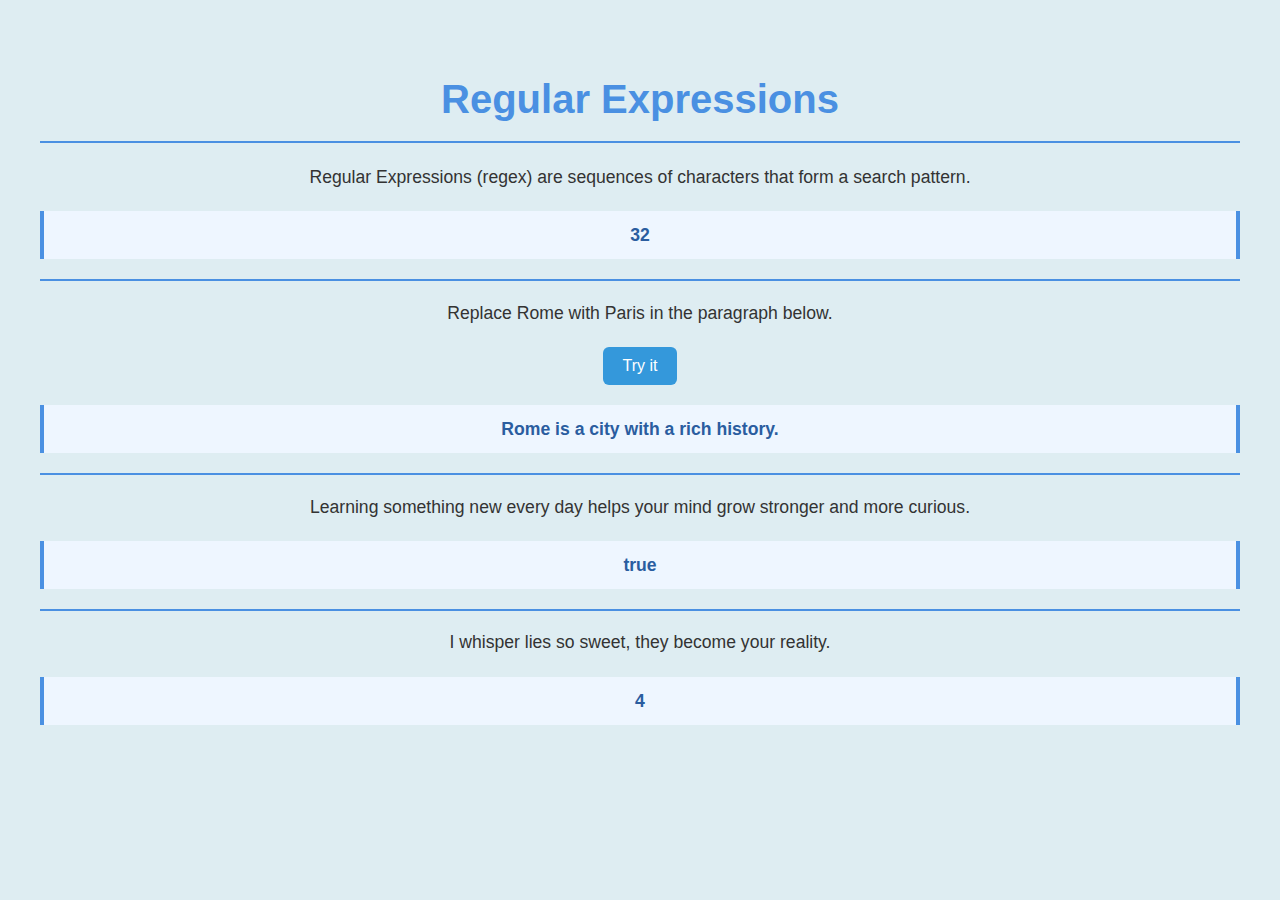
<file: d1/index.html>
<!DOCTYPE html>
<html lang="en">
<head>
    <meta charset="UTF-8">
    <meta name="viewport" content="width=device-width, initial-scale=1.0">
    <title>Regular Expressions</title>
    <link rel="stylesheet" href="style.css">
  
</head>
<body>
    <h1>Regular Expressions</h1>

    <p id="p1">Regular Expressions (regex) are sequences of characters that form a search pattern.</p>
    <p id="demo"></p>
    <hr>

    <p id="p2">Replace Rome with Paris in the paragraph below.</p>
    <button onclick="myFunction()">Try it</button>
    <p id="demo2">Rome is a city with a rich history.</p>
    <hr>

    <p id="p3">Learning something new every day helps your mind grow stronger and more curious.</p>
    <p id="demo3"></p>
    <hr>

    <p id="p4">I whisper lies so sweet, they become your reality.</p>
    <p id="demo4"></p>
    
    
    <script src="main.js"></script>
</body>
</html>
</file>
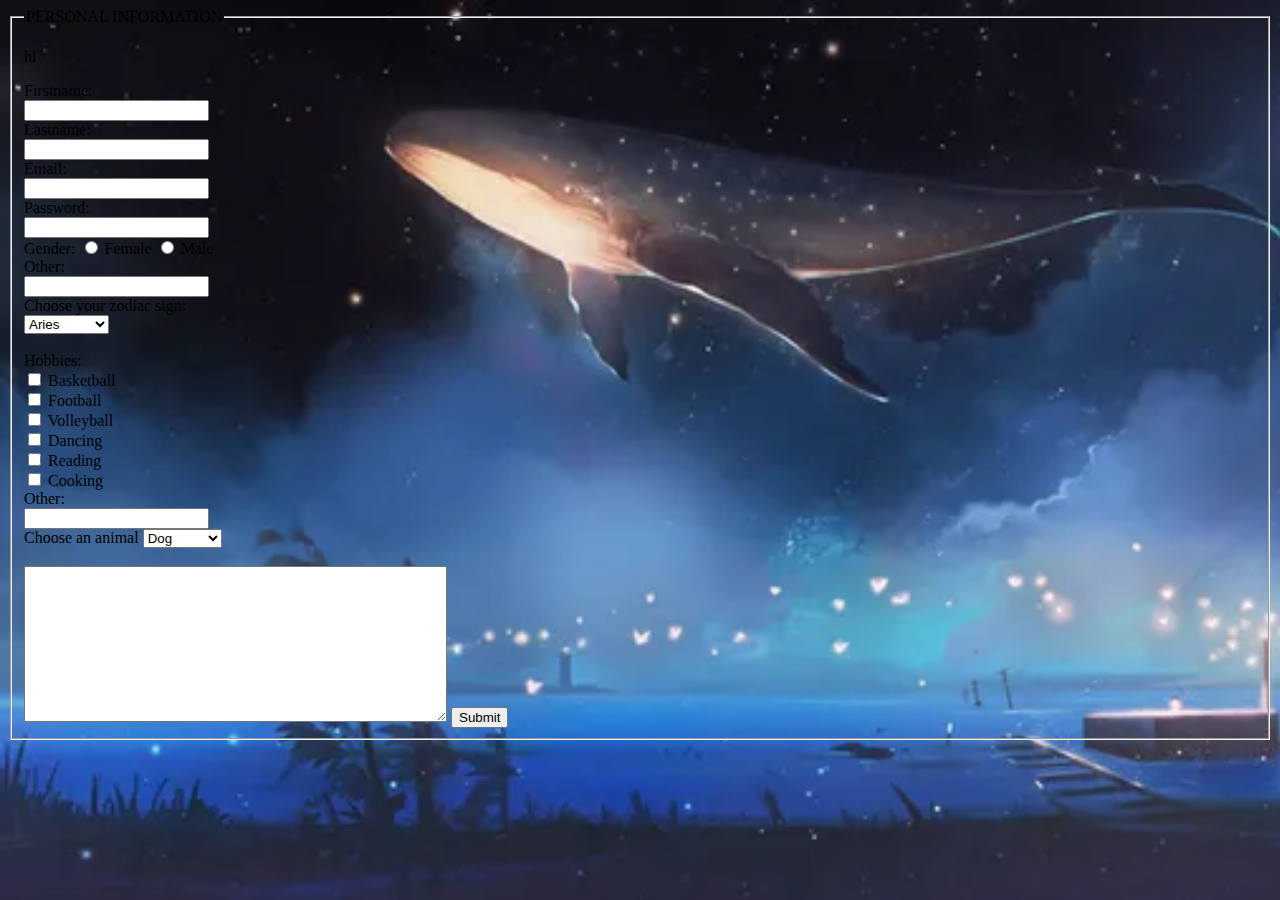
<file: day 1/index.html>
<!DOCTYPE html>
<html lang="en">
<head>
    <meta charset="UTF-8">
    <meta name="viewport" content="width=device-width, initial-scale=1.0">
    <title>Document</title>
    <link rel="stylesheet" href="style.css">

</head>
<body>
    <fieldset>
        <legend> PERSONAL INFORMATION</legend>
    <p>hi</p>
    <label for="firstname">Firstname:</label><br>
    <input type="text"><br>
    <label for="lastname">Lastname:</label><br>
    <input type="text"><br>
    <label for="email">Email:</label><br>
    <input type="text"><br>
    <label for="password">Password:</label><br>
    <input type="text"><br>
    <label for>Gender:</label>
    <input type="radio" name="gender" id="female" value="female">
    <label for="female">Female</label>
    <input type="radio" name="gender" id="male" value="male">
    <label for="male">Male</label><br>
    <label for="other">Other:</label><br>
    <input type="text"><br>
    <label for="zodiac">Choose your zodiac sign:</label><br>
    <select name="zodiac" id="zodiac">
        <option value="aries">Aries</option>
        <option value="taurus">Taurus</option>
        <option value="gemini">Gemini</option>
        <option value="cancer">Cancer</option>
        <option value="leo">Leo</option>
        <option value="virgo">Virgo</option>
        <option value="libra">Libra</option>
        <option value="scorpio">Scorpio</option>
        <option value="sagittarius">Sagittarius</option>
        <option value="capricorn">Capricorn</option>
        <option value="aquarius">Aquarius</option>
        <option value="pisces">Pisces</option>
       </select><br><br>

    <label for="hobbies">Hobbies:</label><br>
    <input type="checkbox">
    <label for="basketball">Basketball</label><br>
    <input type="checkbox">
    <label for="football">Football</label><br>
    <input type="checkbox">
    <label for="volleyball">Volleyball</label><br>
    <input type="checkbox">
    <label for="dancing">Dancing</label><br>
    <input type="checkbox">
    <label for="reading">Reading</label><br>
    <input type="checkbox">
    <label for="cooking">Cooking</label><br>
    <label for="other">Other:</label><br>
    <input type="text"><br>
    <label for="pet">Choose an animal</label>
    <select name="pet" id="pet">
          <option value="dog">Dog</option>
          <option value="cat">Cat</option>
          <option value="zebra">Zebra</option>
          <option value="giraffe">Giraffe</option>
          <option value="rabbit">Rabbit</option>
          <option value="turtle">Turtle</option>
          <option value="fish">Fish</option>
          <option value="pig">Pig</option>
          <option value="parrot">Parrot</option>
          <option value="snake">Snake</option>
          <option value="spider">Spider</option>
          <option value="dolphin">Dolphin</option>
          <option value="elephant">Elephant</option>
          <option value="lion">Lion</option>
          <option value="shark">Shark</option>
          <option value="octopus">Octopus</option>
          <option value="hipo">Hipo</option>
          <option value="cow">Cow</option>
          <option value="owl">Owl</option>
          <option value="eagle">Eagle</option>
          <option value="peacock">Peacock</option>
          <option value="tiger">Tiger</option>
          <option value="ostrich">Ostrich</option>
          <option value="labybug">Ladybug</option>
          <option value="frog">Frog</option>
          <option value="ant">Ant</option>
          <option value="crocodile">Crocodile</option>
          <option value="scorpion">Scorpion</option>
          <option value="deer">Deer</option>
          <option value="racoon">Racoon</option>
          </select><br><br>
          <textarea name="message" id="message" cols="50" rows="10"></textarea>
          <input type="submit">
        
        </fieldset>
    </body>
</html>
</file>
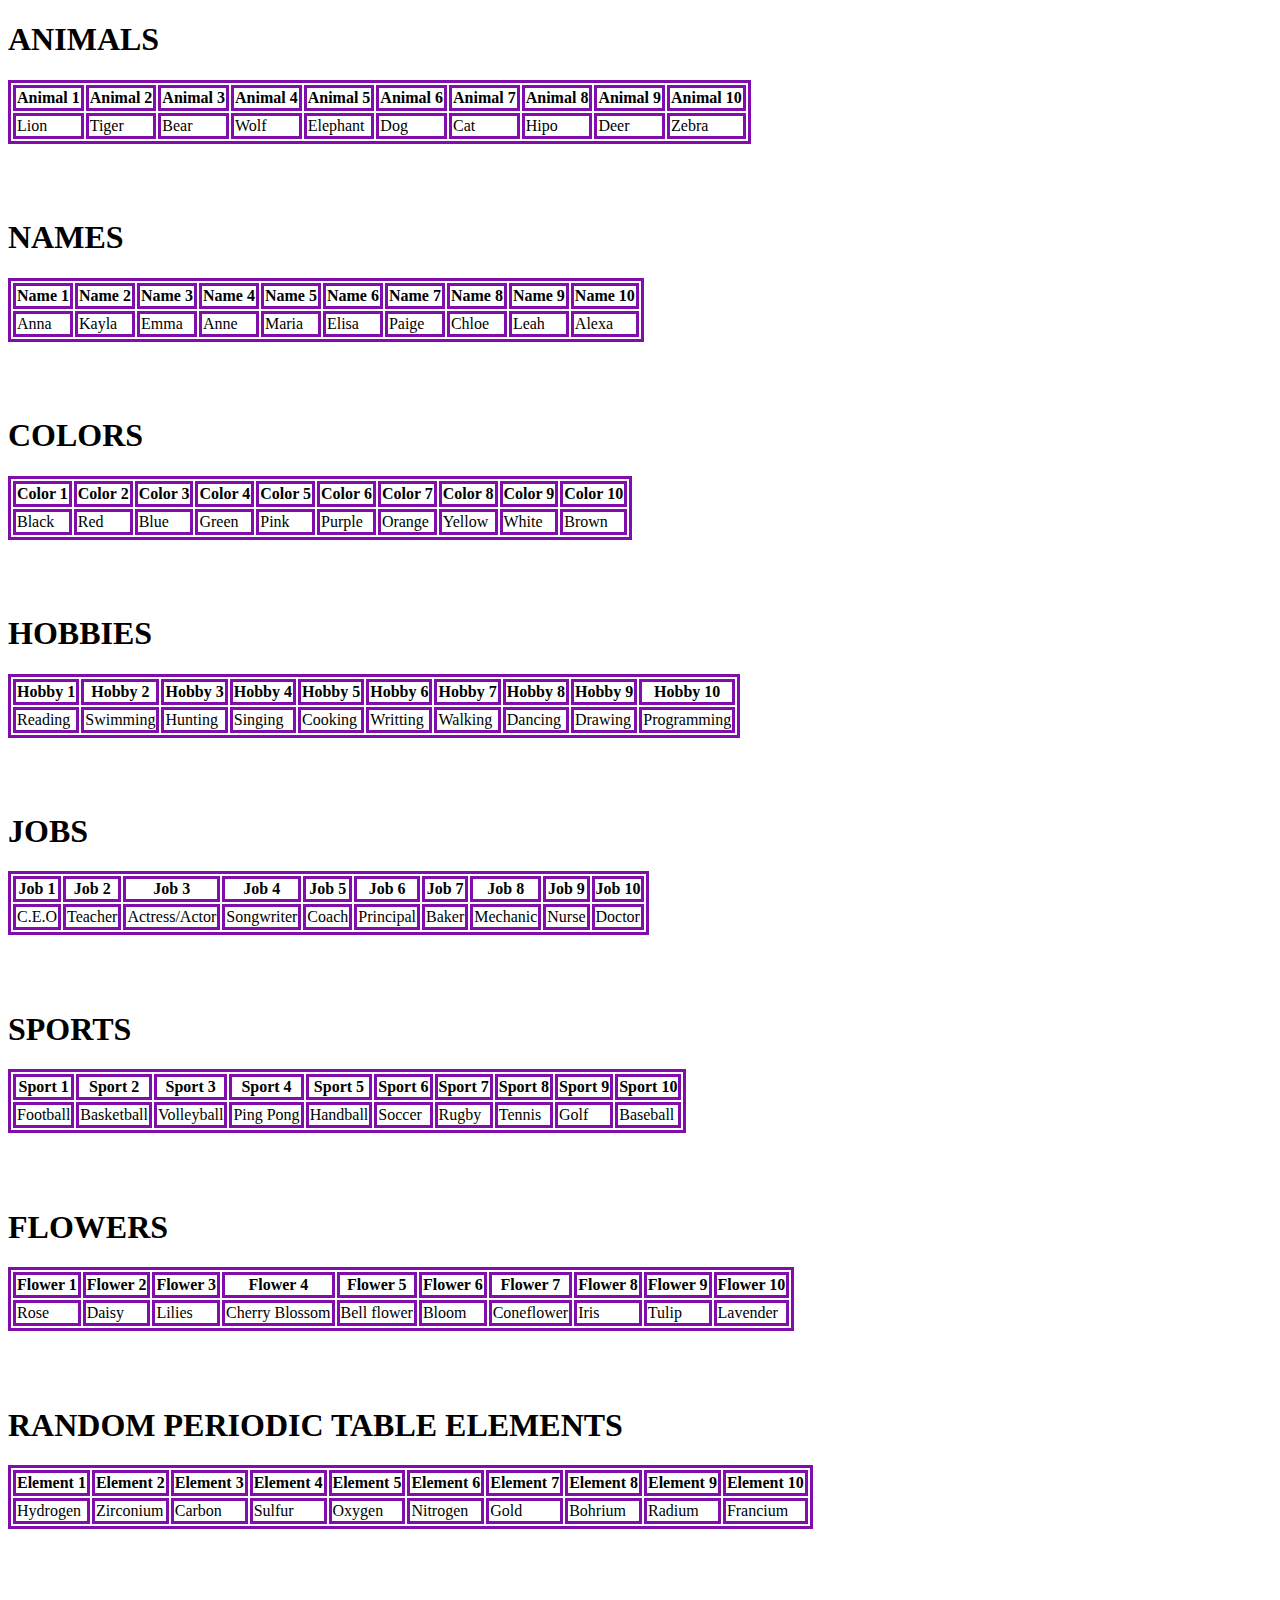
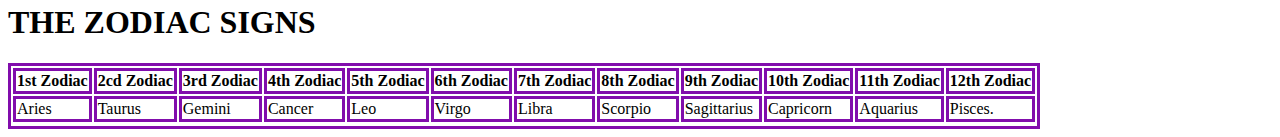
<file: day 2/index.html>
<!DOCTYPE html>
<html lang="en">
<head>
    <meta charset="UTF-8">
    <meta name="viewport" content="width=device-width, initial-scale=1.0">
    <title>TABLES</title>
    <style>
        table, th, td{
            border: 3px solid rgb(129, 13, 172);
            
        }
        
    </style>
</head>
<body>
    <h1> ANIMALS</h1>
    <table>
        <tr>
            <th>Animal 1</th>
            <th>Animal 2</th>
            <th>Animal 3</th>
            <th>Animal 4</th>
            <th>Animal 5</th>
            <th>Animal 6</th>
            <th>Animal 7</th>
            <th>Animal 8</th>
            <th>Animal 9</th>
            <th>Animal 10</th>
        </tr>

        <tr>
            <td>Lion</td>
            <td>Tiger</td>
            <td>Bear</td>
            <td>Wolf</td>
            <td>Elephant</td>
            <td>Dog</td>
            <td>Cat</td>
            <td>Hipo</td>
            <td>Deer</td>
            <td>Zebra</td>
            
        </tr>
    </table><br><br><br>
    <h1> NAMES</h1>
    <table>
        <tr>
            <th>Name 1</th>
            <th>Name 2</th>
            <th>Name 3</th>
            <th>Name 4</th>
            <th>Name 5</th>
            <th>Name 6</th>
            <th>Name 7</th>
            <th>Name 8</th>
            <th>Name 9</th>
            <th>Name 10</th>
           </tr>
           <tr>
            <td>Anna</td>
            <td>Kayla</td>
            <td>Emma</td>
            <td>Anne</td>
            <td>Maria</td>
            <td>Elisa</td>
            <td>Paige</td>
            <td>Chloe</td>
            <td>Leah</td>
            <td>Alexa</td>
           
           </tr>
        </table><br><br><br>
        

          <table>
           <h1> COLORS</h1>
           <tr>
            <th>Color 1</th>
            <th>Color 2</th>
            <th>Color 3</th>
            <th>Color 4</th>
            <th>Color 5</th>
            <th>Color 6</th>
            <th>Color 7</th>
            <th>Color 8</th>
            <th>Color 9</th>
            <th>Color 10</th>
           </tr>

           <tr>
            <td>Black</td>
            <td>Red</td>
            <td>Blue</td>
            <td>Green</td>
            <td>Pink</td>
            <td>Purple</td>
            <td>Orange</td>
            <td>Yellow</td>
            <td>White</td>
            <td>Brown</td>
           </tr>
        </table><br><br><br>

        <table>
            <h1> HOBBIES</h1>
            <tr>
                <th>Hobby 1</th>
                <th>Hobby 2</th>
                <th>Hobby 3</th>
                <th>Hobby 4</th>
                <th>Hobby 5</th>
                <th>Hobby 6</th>
                <th>Hobby 7</th>
                <th>Hobby 8</th>
                <th>Hobby 9</th>
                <th>Hobby 10</th>
               
            </tr>

            <tr>
                <td>Reading</td>
                <td>Swimming</td>
                <td>Hunting</td>
                <td>Singing</td>
                <td>Cooking</td>
                <td>Writting</td>
                <td>Walking</td>
                <td>Dancing</td>
                <td>Drawing</td>
                <td>Programming</td>
            </tr>
        </table><br><br><br>

        <table>
            <h1> JOBS</h1>
            <tr>
                <th>Job 1</th>
                <th>Job 2</th>
                <th>Job 3</th>
                <th>Job 4</th>
                <th>Job 5</th>
                <th>Job 6</th>
                <th>Job 7</th>
                <th>Job 8</th>
                <th>Job 9</th>
                <th>Job 10</th>
            </tr>

            <tr>
                <td>C.E.O</td>
                <td>Teacher</td>
                <td>Actress/Actor</td>
                <td>Songwriter</td>
                <td>Coach</td>
                <td>Principal</td>
                <td>Baker</td>
                <td>Mechanic</td>
                <td>Nurse</td>
                <td>Doctor</td>
            </tr>
        </table><br><br><br>

        <table>
            <h1> SPORTS</h1>
            <tr>
                <th>Sport 1</th>
                <th>Sport 2</th>
                <th>Sport 3</th>
                <th>Sport 4</th>
                <th>Sport 5</th>
                <th>Sport 6</th>
                <th>Sport 7</th>
                <th>Sport 8</th>
                <th>Sport 9</th>
                <th>Sport 10</th>
            </tr>

            <tr>
                <td>Football</td>
                <td>Basketball</td>
                <td>Volleyball</td>
                <td>Ping Pong</td>
                <td>Handball</td>
                <td>Soccer</td>
                <td>Rugby</td>
                <td>Tennis</td>
                <td>Golf</td>
                <td>Baseball</td>
            </tr>
        </table><br><br><br>

        <table>
            <h1>FLOWERS</h1>

            <tr>
                <th>Flower 1</th>
                <th>Flower 2</th>
                <th>Flower 3</th>
                <th>Flower 4</th>
                <th>Flower 5</th>
                <th>Flower 6</th>
                <th>Flower 7</th>
                <th>Flower 8</th>
                <th>Flower 9</th>
                <th>Flower 10</th>
            </tr>
             <tr>
                <td>Rose</td>
                <td>Daisy</td>
                <td>Lilies</td>
                <td>Cherry Blossom</td>
                <td>Bell flower</td>
                <td>Bloom</td>
                <td>Coneflower</td>
                <td>Iris</td>
                <td>Tulip</td>
                <td>Lavender</td>
             </tr>
        </table><br><br><br>

        <table>
            <h1>RANDOM PERIODIC TABLE ELEMENTS</h1>
            <tr>
                <th>Element 1</th>
                <th>Element 2</th>
                <th>Element 3</th>
                <th>Element 4</th>
                <th>Element 5</th>
                <th>Element 6</th>
                <th>Element 7</th>
                <th>Element 8</th>
                <th>Element 9</th>
                <th>Element 10</th>
            </tr>
             <tr>
                <td>Hydrogen</td>
                <td>Zirconium</td>
                <td>Carbon</td>
                <td>Sulfur</td>
                <td>Oxygen</td>
                <td>Nitrogen</td>
                <td>Gold</td>
                <td>Bohrium</td>
                <td>Radium</td>
                <td>Francium</td>
             </tr>

        </table><br><br><br>

 <table>
    <h1>THE ZODIAC SIGNS</h1>
   <tr> 
    <th>1st Zodiac</th>
    <th>2cd Zodiac</th>
    <th>3rd Zodiac</th>
    <th>4th Zodiac</th>
    <th>5th Zodiac</th>
    <th>6th Zodiac</th>
    <th>7th Zodiac</th>
    <th>8th Zodiac</th>
    <th>9th Zodiac</th>
    <th>10th Zodiac</th>
    <th>11th Zodiac</th>
    <th>12th Zodiac</th>

   </tr>

   <tr>
    <td>Aries</td>
    <td>Taurus</td>
    <td>Gemini</td>
    <td>Cancer</td>
    <td>Leo</td>
    <td>Virgo</td>
    <td>Libra</td>
    <td>Scorpio</td>
    <td>Sagittarius</td>
    <td>Capricorn</td>
    <td>Aquarius</td>
    <td>Pisces.</td>
   </tr>
   <tr>
 </table>
</body>
</html>
</file>
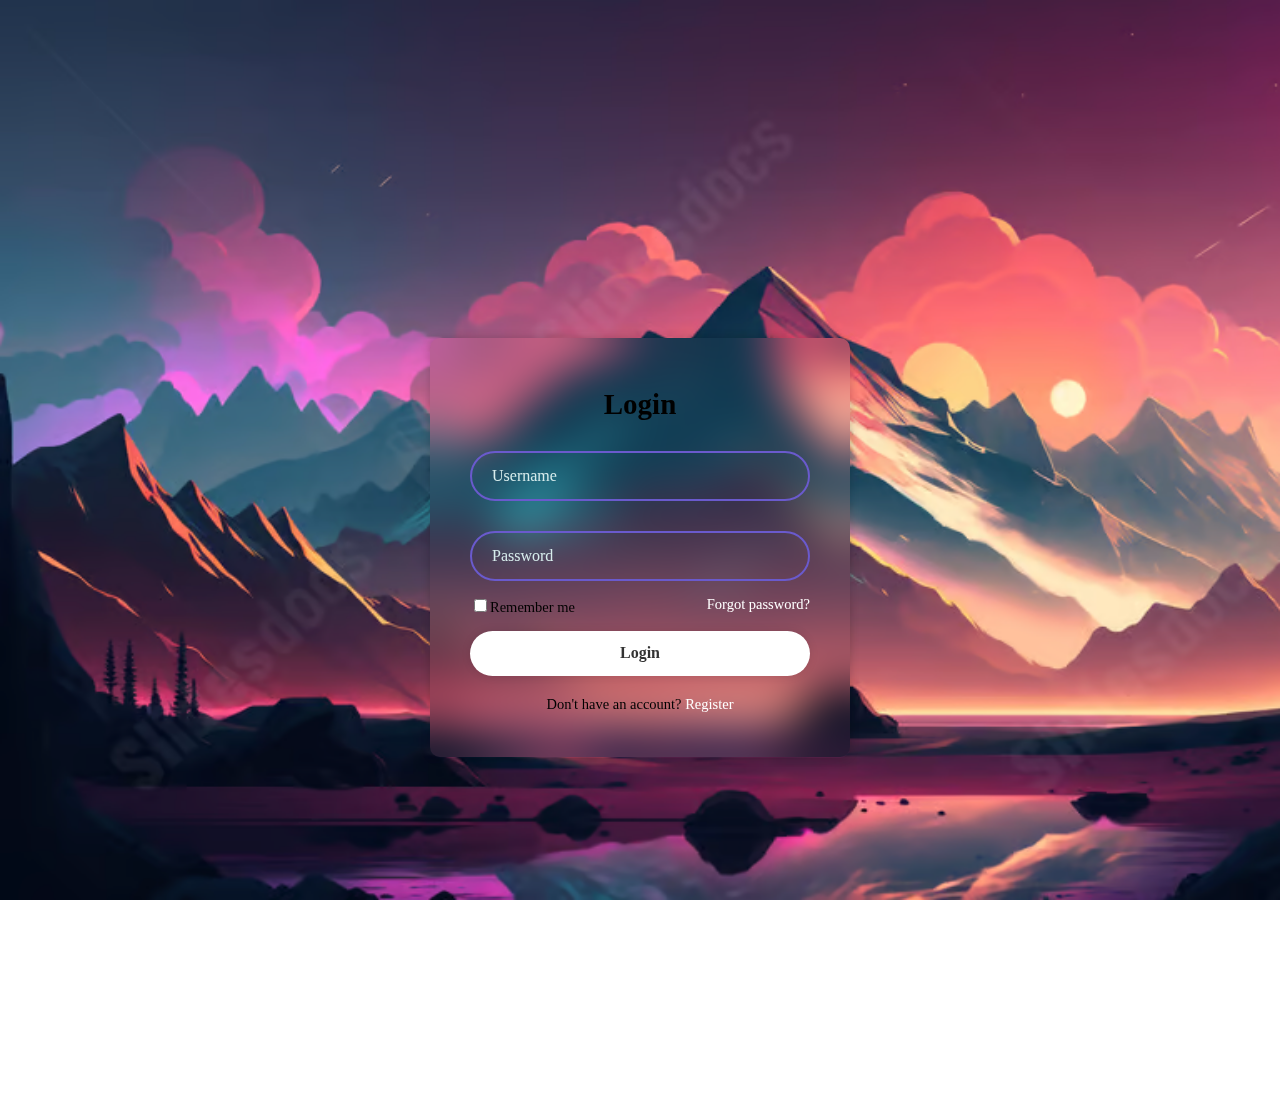
<file: day 6/index.html>
<!DOCTYPE html>
<html lang="en">
<head>
    <meta charset="UTF-8">
    <meta name="viewport" content="width=device-width, initial-scale=1.0">
    <title>Document</title>
    <link rel="stylesheet" href="style.css">
    <i class='bx bxs-user'></i>
</head>
<body>
   <div class="wrapper">
    <form action="">
        <h1>Login</h1>
        <div class="input-box">
            <input type="text" placeholder="Username"
            required>
          
        </div> 
        <div class="input-box">
            <input type="password" placeholder="Password"
            required>
            


            
        </div>

        <div class="remember-forgot">
          <label><input type="checkbox">Remember me</label>
          <a href="#">Forgot password?</a> 
          </div>

          <button type="submit" class="btn">Login</button>
          <div class="register-link">
            <p>Don't have an account? <a 
                href="#">Register</a></p>
          </div>
       

    </form>
   </div>
</body>
</file>
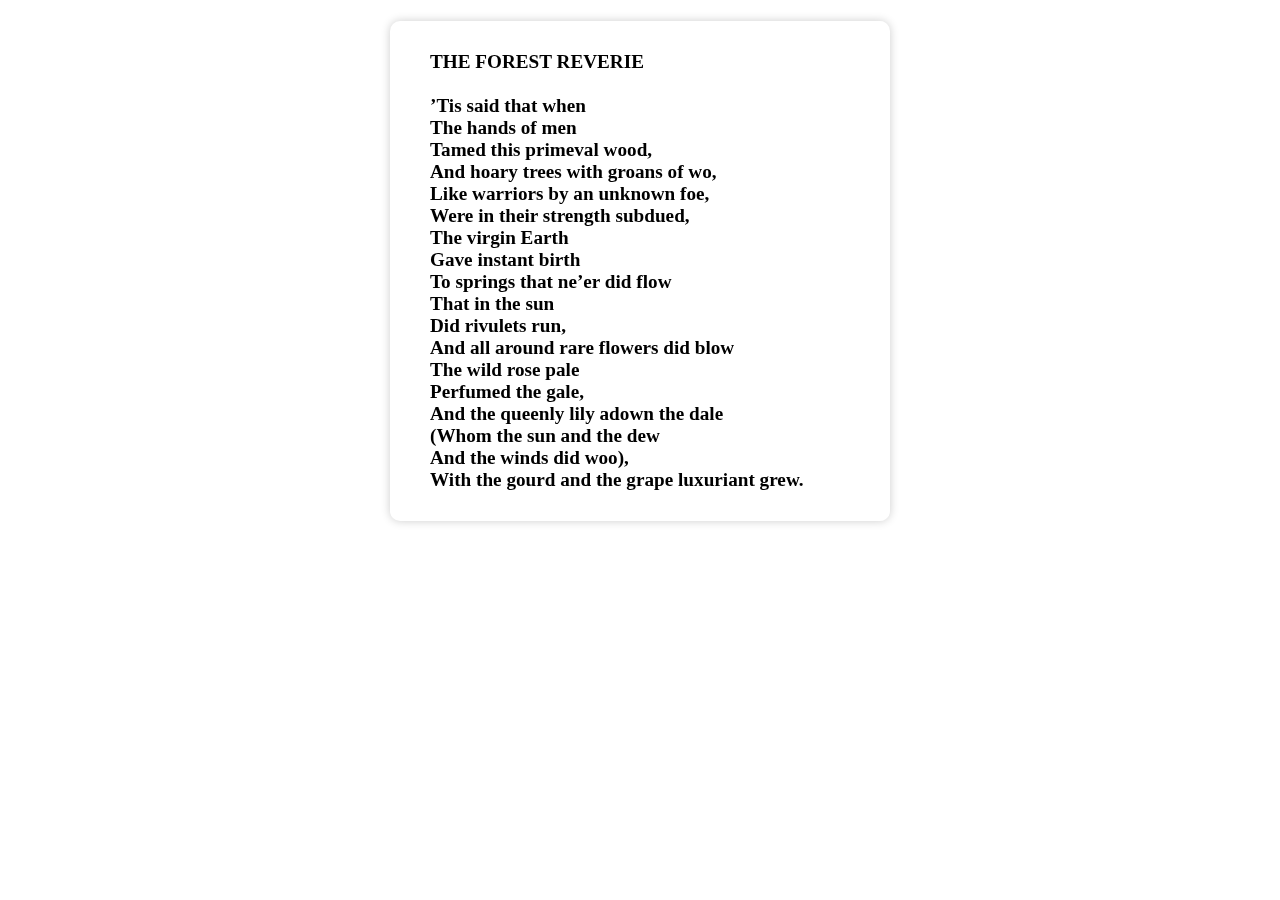
<file: day 7/index.html>
<!DOCTYPE html>
<html lang="en">
<head>
    <meta charset="UTF-8">
    <meta name="viewport" content="width=device-width, initial-scale=1.0">
    <title>Document</title>
    <link rel="stylesheet" href="style.css">
    <style>
        body{
            border: 3px black;
        }
    </style>
</head>
<body>
  <div class="myDiv">
    <h1 id="forest">
        THE FOREST REVERIE <br><br>

’Tis said that when <br>
The hands of men <br>
Tamed this primeval wood, <br>
And hoary trees with groans of wo, <br>
Like warriors by an unknown foe,<br>
Were in their strength subdued,<br>
The virgin Earth <br>
Gave instant birth <br>
To springs that ne’er did flow <br>
That in the sun <br>
Did rivulets run, <br>
And all around rare flowers did blow <br>
The wild rose pale <br>
Perfumed the gale, <br>
And the queenly lily adown the dale <br>
(Whom the sun and the dew <br>
And the winds did woo), <br>
With the gourd and the grape luxuriant grew. <br>
    </h1>
  </div>
</body>
</html>
</file>
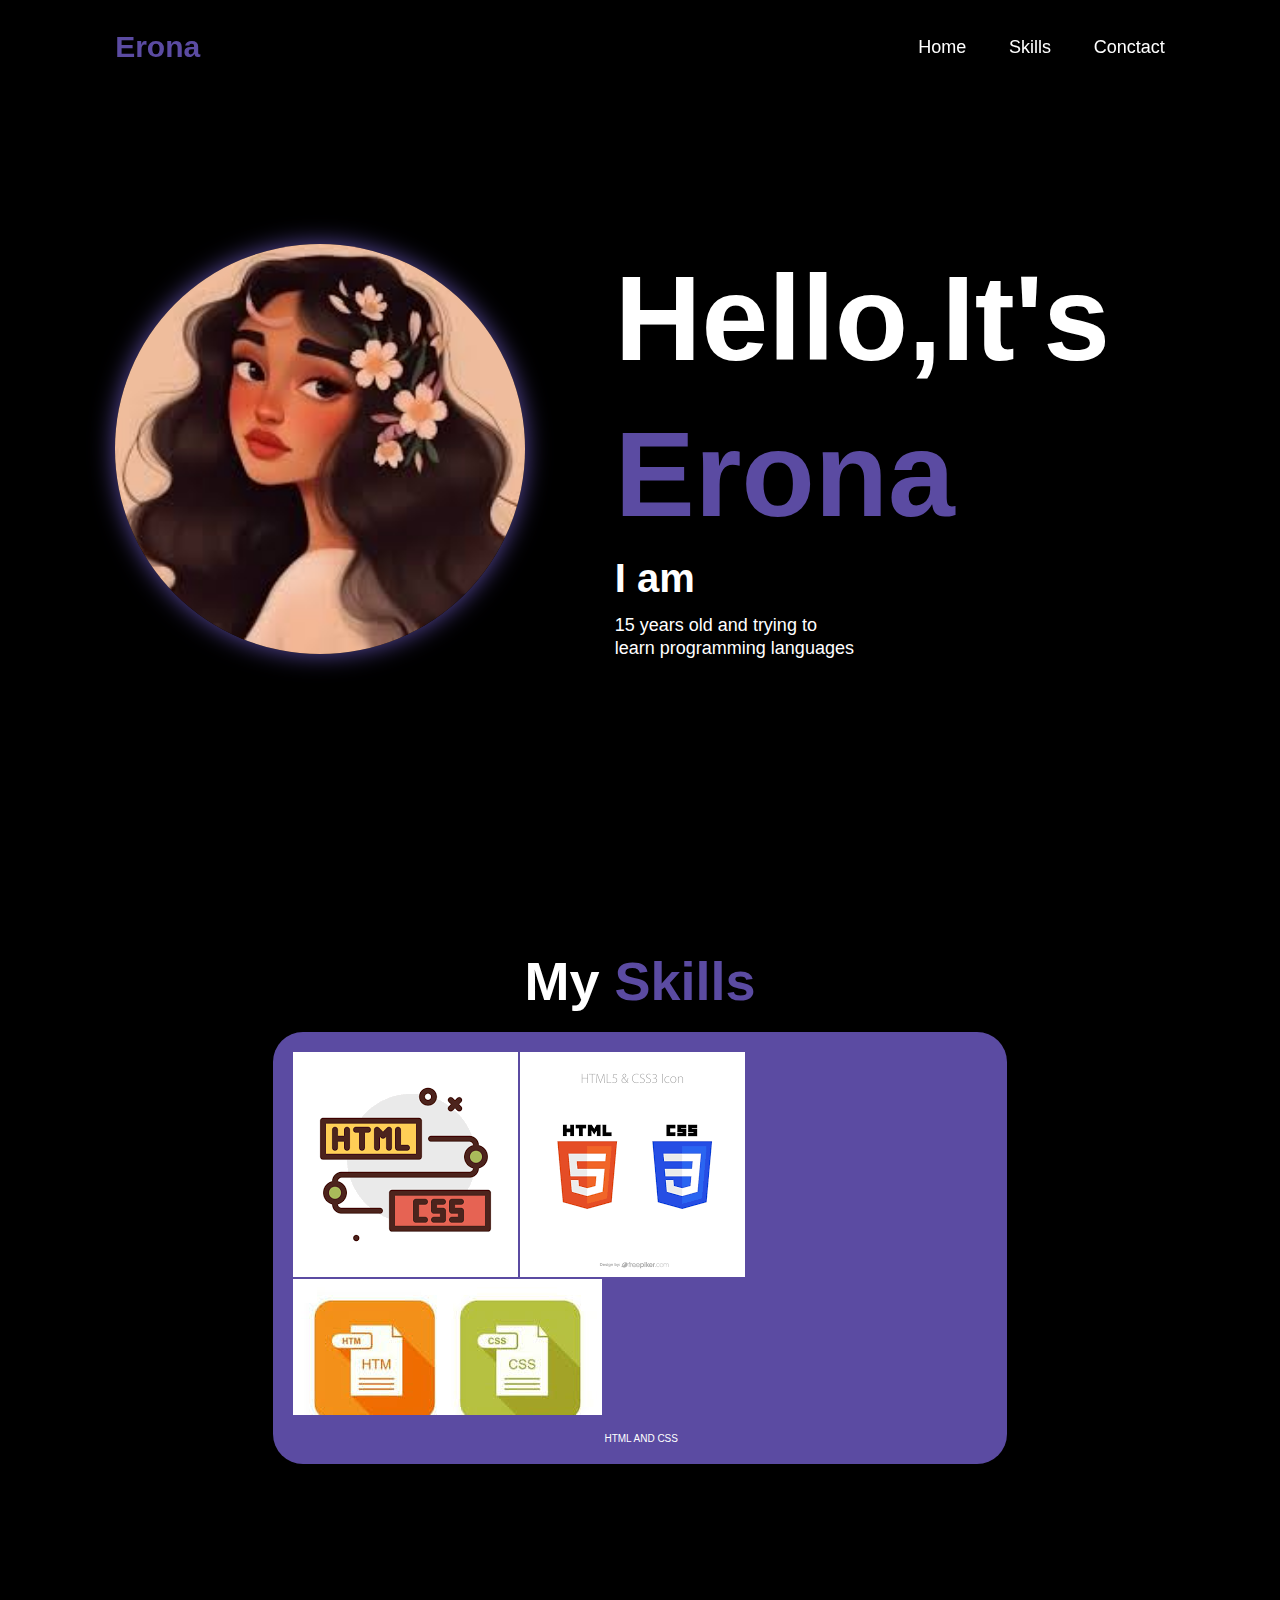
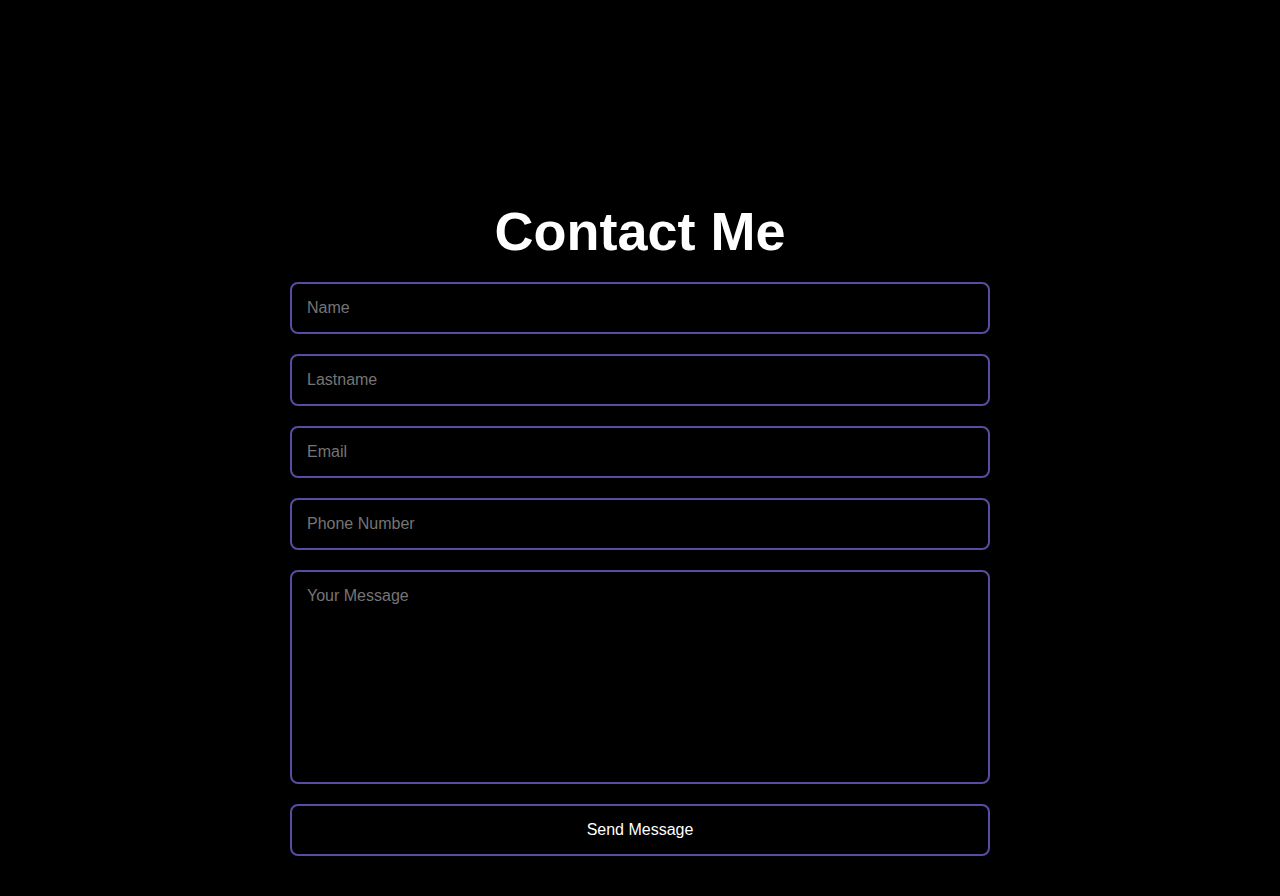
<file: My Portfolio/index.html>
<!DOCTYPE html>
<html lang="en">
<head>
  <meta charset="UTF-8">
  <meta name="viewport" content="width=device-width, initial-scale=1.0">
  <title>Portofolio</title>
 <link rel="stylesheet" href="https://cdnjs.cloudflare.com/ajax/libs/font-awesome/6.5.1/css/all.min.css" integrity="sha512-DTOQO9RWCH3ppGqcWaEA1BIZOC6xxalwEsw9c2QQeAIftl+Vegovlnee1c9QX4TctnWMn13TZye+giMm8e2LwA==" crossorigin="anonymous" referrerpolicy="no-referrer" />
   <link rel="stylesheet" href="style.css">
</head>
<body>
 <header class="header">
  <a href="#" class="logo">Erona</a>

  <nav class="navbar">
    <a href="#home" class="active">Home</a>
    <a href="#skills">Skills</a>
    <a href="#contact">Conctact</a>
  </nav>
 </header>
    <section class="home" id="home">
      <div class="home-img">
        <img src="images.jpg" alt="">
      </div>
      <div class="home-content">
        <h1>Hello,It's <span>Erona</span></h1>
        <h2 class="typing-text">I am </h2>
        <p>15 years old and trying to  <br>
          learn programming languages</p>
      </div>
  </section>
  <section class="skills" id="skills">
    <h2 class="heading"> My <span>Skills</span></h2>
    <div class="container">
      <div class="row" id="skillsContainer">
        <div class="bar">
          <div class="img">
            <img src="[data-uri]" alt="">
            <img src="[data-uri]" alt="">
            <img src="[data-uri]">
            <span>HTML AND CSS</span>
          </div>
        </div>
      </div>
    </div>
  </section>
 <selection class="contact" id="contact">
  <h2 class="heading">Contact <span>Me</span></h2>
  <form action="">
   <div class="input-box">
    <input type="text" name="name" placeholder="Name" required>
    <input type="text" name="lastname" placeholder="Lastname">
    <input type="email" placeholder="Email" required>
    <input type="text" placeholder="Phone Number">
    <textarea name="" id="" cols="20" rows="10" placeholder="Your Message"></textarea>
    <input type="submit"  value="Send Message" class="btn">
  </div>
  </form>
 </selection>
</body>
</html>
</file>
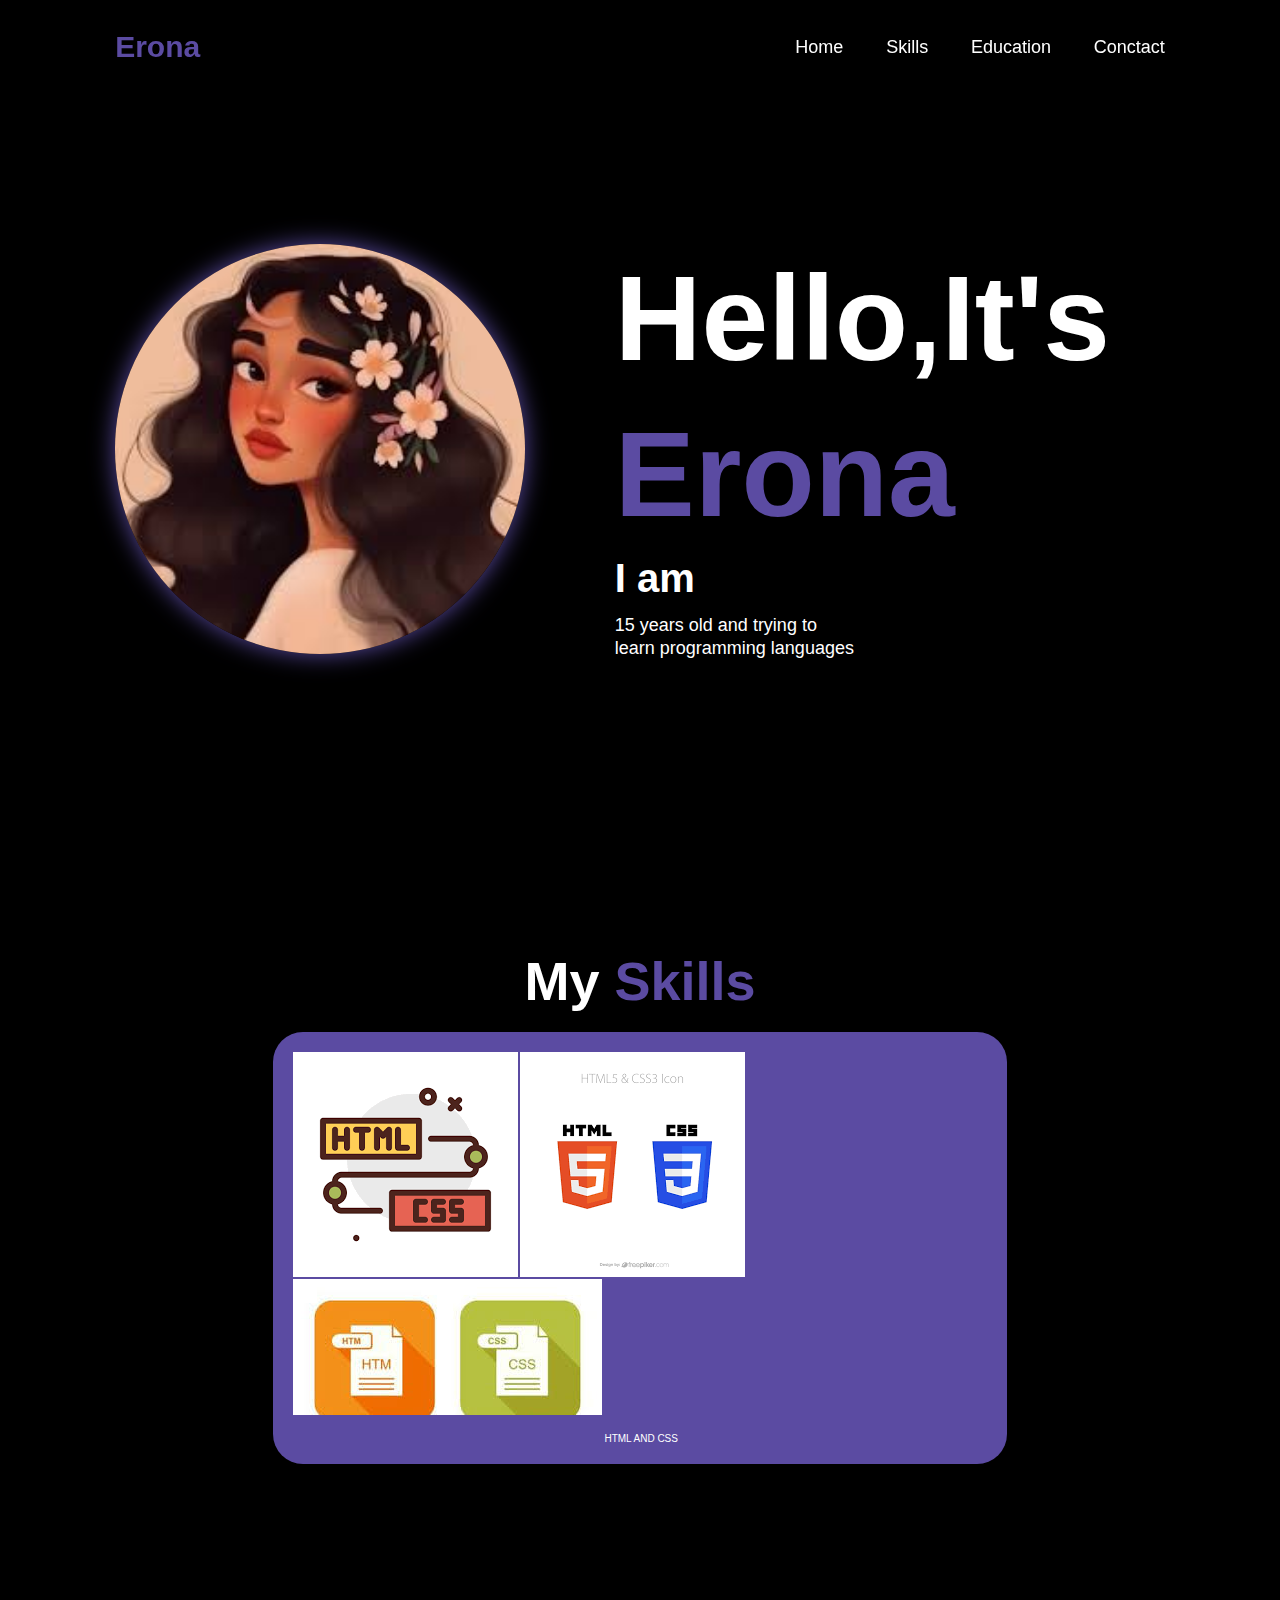
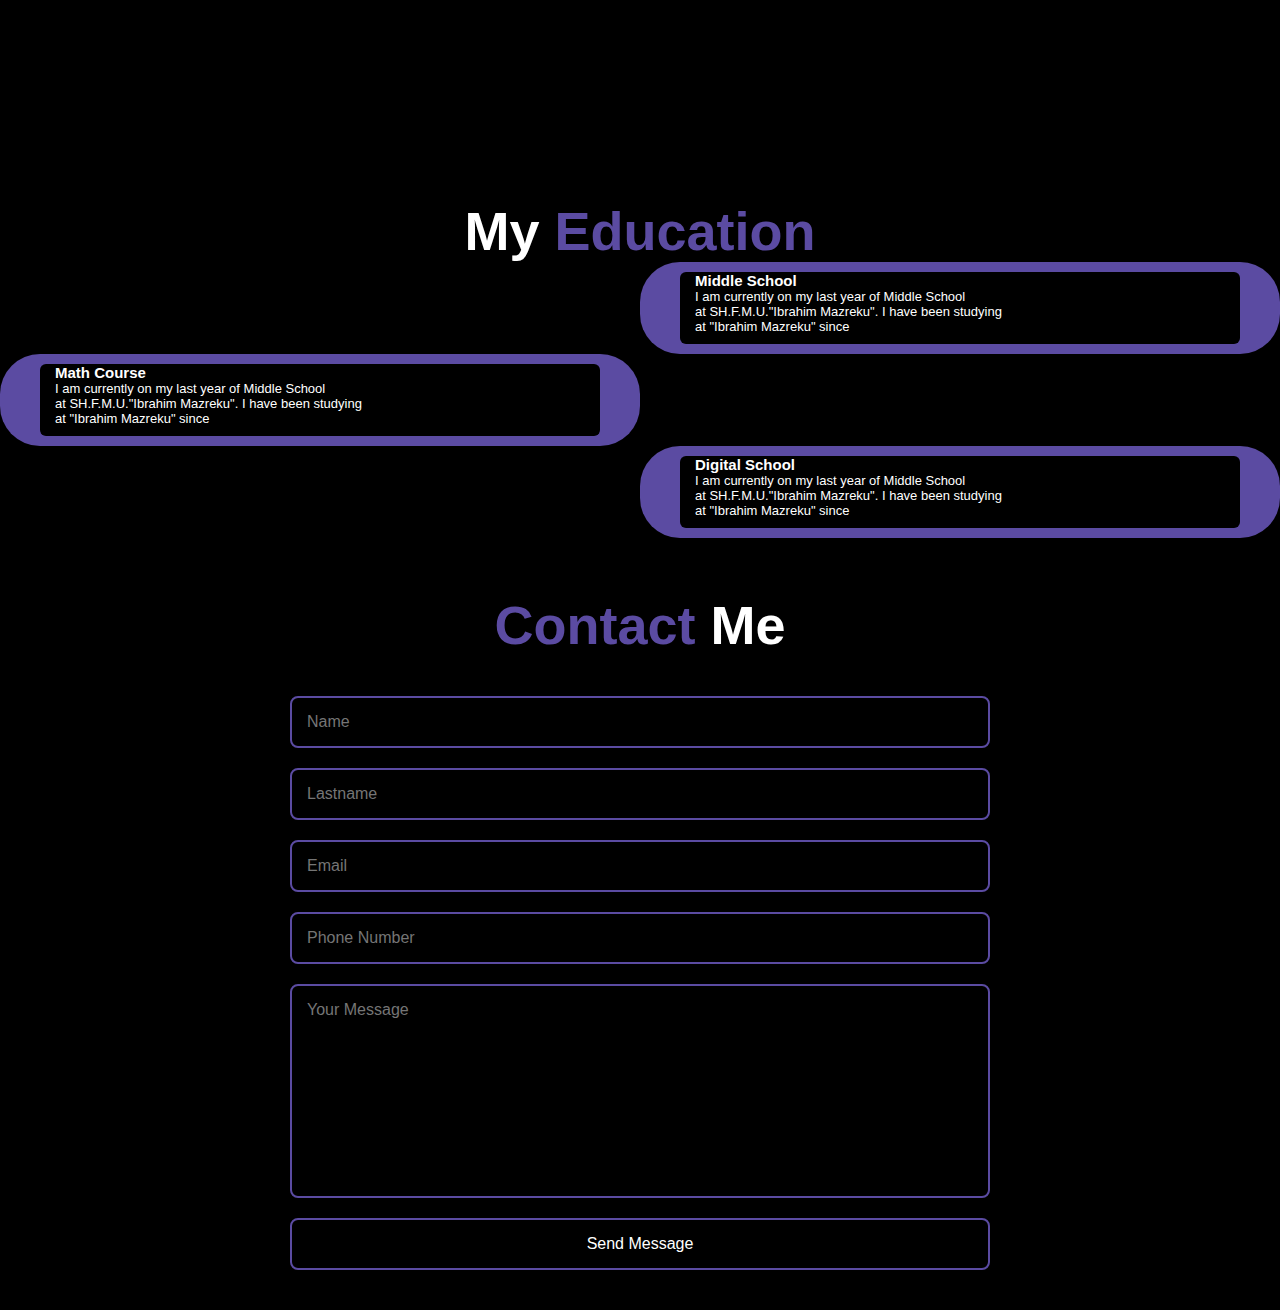
<file: My Portofolio/index.html>
<!DOCTYPE html>
<html lang="en">
<head>
  <meta charset="UTF-8">
  <meta name="viewport" content="width=device-width, initial-scale=1.0">
  <title>Portofolio</title>
 <link rel="stylesheet" href="https://cdnjs.cloudflare.com/ajax/libs/font-awesome/6.5.1/css/all.min.css" integrity="sha512-DTOQO9RWCH3ppGqcWaEA1BIZOC6xxalwEsw9c2QQeAIftl+Vegovlnee1c9QX4TctnWMn13TZye+giMm8e2LwA==" crossorigin="anonymous" referrerpolicy="no-referrer" />
   <link rel="stylesheet" href="style.css">
</head>
<body>
 <header class="header">
  <a href="#" class="logo">Erona</a>

  <nav class="navbar">
    <a href="#home" class="active">Home</a>
    <a href="#skills">Skills</a>
    <a href="#education">Education</a>
    <a href="#contact">Conctact</a>
  </nav>
 </header>
    <section class="home" id="home">
      <div class="home-img">
        <img src="images.jpg" alt="">
      </div>
      <div class="home-content">
        <h1>Hello,It's <span>Erona</span></h1>
        <h2 class="typing-text">I am </h2>
        <p>15 years old and trying to  <br>
          learn programming languages</p>
      </div>
  </section>
  <section class="skills" id="skills">
    <h2 class="heading"> My <span>Skills</span></h2>
    <div class="container">
      <div class="row" id="skillsContainer">
        <div class="bar">
          <div class="img">
            <img src="[data-uri]" alt="">
            <img src="[data-uri]" alt="">
            <img src="[data-uri]">
            <span>HTML AND CSS</span>
          </div>
        </div>
      </div>
    </div>
  </section>
  <selection class="education" id="education">
   <h2 class="heading">My <span>Education</span></h2>
   <div class="container right">
    <div class="content">
      <div class="tag">
        <h2>Middle School</h2>
      </div>
      <div class="desc">
        <p>
          I am currently on my last year of Middle School <br>
          at SH.F.M.U."Ibrahim Mazreku". I have been studying <br>
          at "Ibrahim Mazreku" since 
      </div>
    </div>
   </div>
   <div class="container left">
    <div class="content">
      <div class="tag">
        <h2>Math Course</h2>
      </div>
      <div class="desc">
        <p>
          I am currently on my last year of Middle School <br>
          at SH.F.M.U."Ibrahim Mazreku". I have been studying <br>
          at "Ibrahim Mazreku" since 
        </p>
      </div>                                                                                                                                                                                                                                                                                                                                                                                                                                                                                                                                                                                                                                                                                                                                                                                                                                                                                                                                                                                                                                                                                                                                                                                                                                                                                                                                                                                                                                             
    </div>
   </div>
   <div class="container right">
    <div class="content">
      <div class="tag">
        <h2>Digital School</h2>
      </div>
      <div class="desc">
       <p>
        I am currently on my last year of Middle School <br>
        at SH.F.M.U."Ibrahim Mazreku". I have been studying <br>
        at "Ibrahim Mazreku" since 
       </p>
      </div>                                                                                                                                                                                                                                                                                                                                                                                                                                                                                                                                                                                                                                                                                                                                                                                                                                                                                                                                                                                                                                                                                                                                                                                                                                                                                                                                                                                                                                             
    </div>
   </div>
  </selection>
 <selection class="contact" id="contact">
  <h2 class="heading">Contact <span>Me</span></h2>
  <form action="">
   <div class="input-box">
    <input type="text" name="name" placeholder="Name" required>
    <input type="text" name="lastname" placeholder="Lastname">
    <input type="email" placeholder="Email" required>
    <input type="text" placeholder="Phone Number">
    <textarea name="" id="" cols="20" rows="10" placeholder="Your Message"></textarea>
    <input type="submit"  value="Send Message" class="btn">
  </div>
  </form>
 </selection>
</body>
</html>
</file>
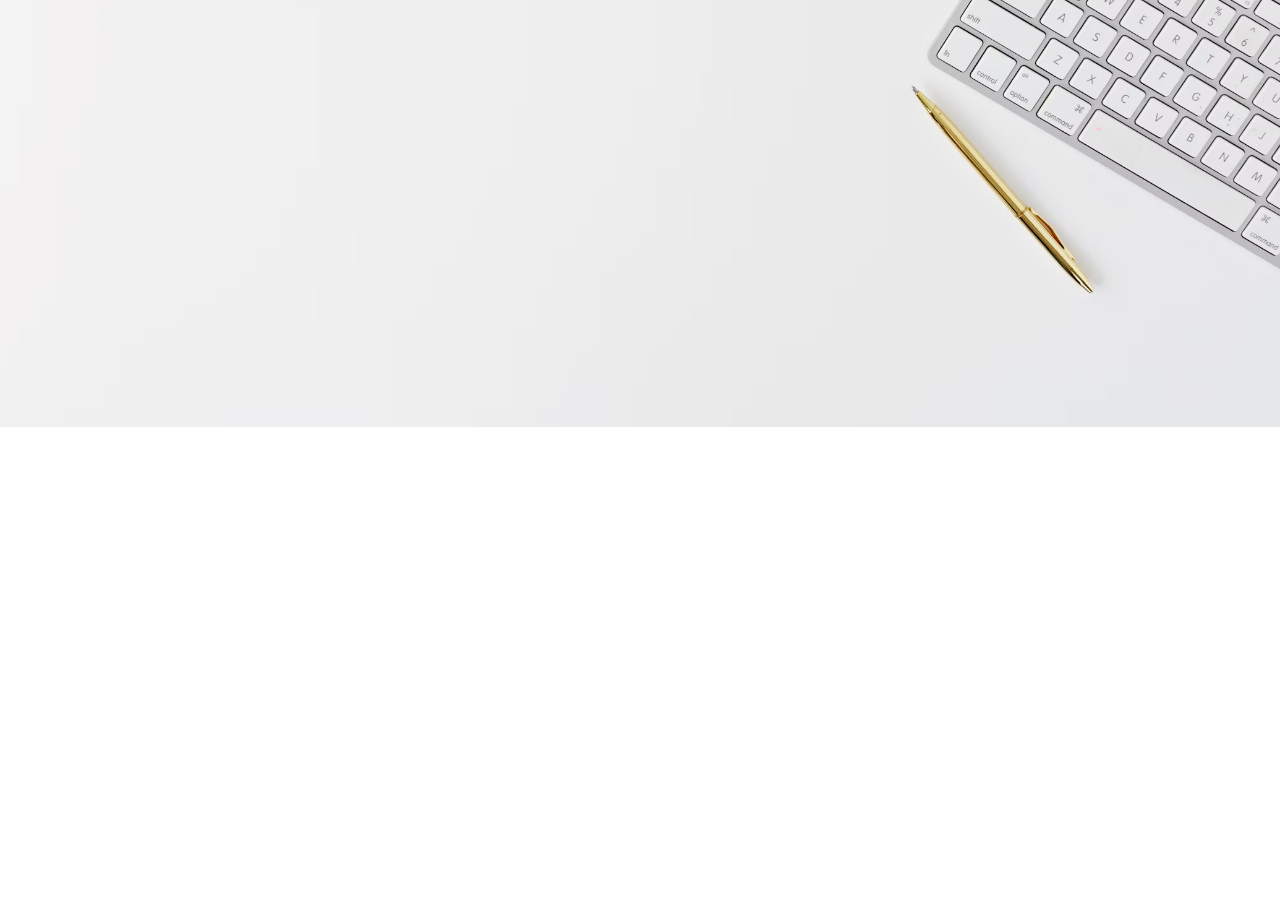
<file: new portfolio/index.html>
<!DOCTYPE html>
<html lang="en">
<head>
    <meta charset="UTF-8">
    <meta name="viewport" content="width=device-width, initial-scale=1.0">
    <title>Document</title>
    <link rel="stylesheet" href="style.css">
</head>
<body>
 <header>
   <section class="section1">
</body>
</html>
</file>
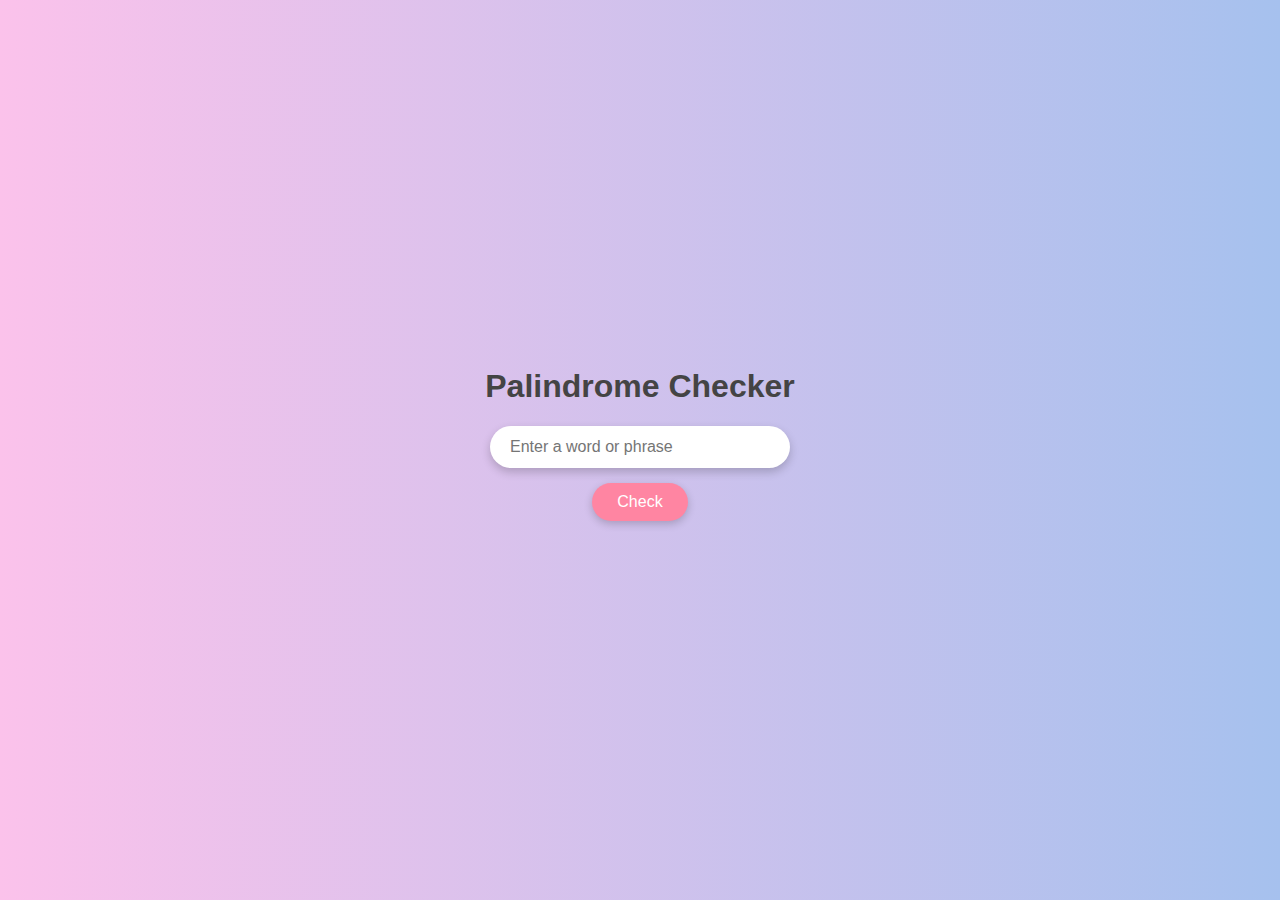
<file: palin-check/index.html>
<!DOCTYPE html>
<html lang="en">
<head>
    <meta charset="UTF-8">
    <meta name="viewport" content="width=device-width, initial-scale=1.0">
    <title>Document</title>
    <link rel="stylesheet" href="style.css">
</head>
<body>
    <h1>Palindrome Checker</h1>
    <input type="text" id="inputText" placeholder="Enter a word or phrase">
    <button onclick="checkPalindrome()">Check</button>
    <p id="results"></p>






    <script src="main.js"></script>
</body>
</html>
</file>
<file: d1/style.css>
body {
    font-family: 'Segoe UI', Tahoma, Geneva, Verdana, sans-serif;
    background-color:rgb(222, 237, 242);
    margin: 0;
    padding: 40px;
    color: #333;
    line-height: 1.6;
}

hr{
    border: 1px solid #4a90e2;
    
}
h1 {
    text-align: center;
    color: #4a90e2;
    font-size: 2.5rem;
    border-bottom: 2px solid #4a90e2;
    padding-bottom: 10px;
    margin-bottom: 20px;
}

p {
    text-align: center;  
    font-size: 1.1rem;
    margin-bottom: 20px;
}

#demo {
    background-color: #eef6ff;
    border-left: 4px solid #4a90e2;
    border-right: 4px solid #4a90e2;
    padding: 10px 15px;
    font-weight: bold;
    color: #2a5d9f;
}
#demo2 {
    background-color: #eef6ff;
    border-left: 4px solid #4a90e2;
    border-right: 4px solid #4a90e2;
    padding: 10px 15px;
    font-weight: bold;
    color: #2a5d9f;
  }
  
  button {
    margin: 0 auto 20px auto;
    display: block;
    padding: 10px 20px;
    font-size: 1rem;
    background-color: #3498db;
    color: white;
    border: none;
    border-radius: 6px;
    cursor: pointer;
    transition: background-color 0.3s ease;
    margin-bottom: 20px;
  }

  button:hover {
    background-color: #2980b9;
  }

  #demo3 {
    background-color: #eef6ff;
    border-left: 4px solid #4a90e2;
    border-right: 4px solid #4a90e2;
    padding: 10px 15px;
    font-weight: bold;
    color: #2a5d9f;
}

#demo4 {
    background-color: #eef6ff;
    border-left: 4px solid #4a90e2;
    border-right: 4px solid #4a90e2;
    padding: 10px 15px;
    font-weight: bold;
    color: #2a5d9f;
}
</file>
<file: day 1/style.css>
body{
    /* background-color: pink; */
    background-image: url('./whale_pic.png');
    background-repeat: no-repeat;
    background-attachment: fixed;
    background-size: cover;
}
</file>
<file: day 6/style.css>
*{
    margin: 70;
    padding: 0;
    box-sizing: border-box;
    font-family: cursive;
}

body{
    display: flex;
    justify-content: center;
    align-items: center;
    min-height: 120vh;
    background-image: url(mountains-forest-landscape-nature-landscape-cartoon-decoration-illustration-powerpoint-background_679859b498__960_540.avif);
    background-repeat: no-repeat;
    background-attachment: fixed;
    background-size: cover;

}

.wrapper{
    width: 420px;
    background-color: transparent;
    border:3px rgb(255, 255, 255, .2);
    backdrop-filter: blur(23px);
    box-shadow: 0 0 10px rgba(0, 0, 0, .2);
    color: black;
    border-radius: 10px;
    padding: 30px 40px;
}

.wrapper h1{
    font-size:29px ;
    text-align: center;
}

.wrapper .input-box {
    position: relative;
    width: 100%;
    height: 50px;
    margin: 30px 0;
}

.input-box input  {
    width: 100%;
    height: 100%;
    background-color: transparent;
    border: none;
    outline: none;
    border: 2px solid slateblue;
    border-radius: 40px;
    font-size: 16px;
    color: #fff;
    padding: 20px 45px 20px 20px;
}
.input-box input::placeholder {
    color: rgb(215, 236, 236);
}

.input-box i {
    position: absolute;
    right: 22px;
    right: 20px;
    top: 50%;
    transform: translateY(-50%);
    font-size: 20px;

}


.wrapper .remember-forgot {
    display: flex;
    justify-content: space-between;
    font-size: 14.5px;
    margin: -15px 0 15px;
}


.remember-forgot label input {
    accent-color: #fff;
    margin-right: 3px;
}


.remember-forgot a {
    color: #fff;
    text-decoration: none;
}

.remember-forgot a:hover {
    text-decoration: underline;
}

.wrapper .btn {
    width: 100%;
    height: 45px;
    background: #fff;
    border: none;
    outline: none;
    border-radius: 40px;
    box-shadow: 0 0 10px rgb(0, 0, 0, .1);
    cursor: pointer;
    font-size: 16px;
    color: #333;
    font-weight: 599;
}

.wrapper .register-link{
    font-size: 14.5px;
    text-align: center;
   margin: 20px 0 15px;
}
.register-link p a {
color: #fff;
text-decoration: none;

}


.register-link p a:hover {
    text-decoration: underline;
}
</file>
<file: day 7/style.css>
body{
    background-image: url(https://e31fdd26.rocketcdn.me/wp-content/uploads/2023/08/forest1.jpg);
    background-repeat: no-repeat;
    background-attachment: fixed;
    background-size: cover;
    justify-content: center;
    display: flex;
}


#forest{
    width: 420px;
    background-color: transparent;
    border:3px rgb(255, 255, 255, .2);
    backdrop-filter: blur(23px);
    box-shadow: 0 0 10px rgba(0, 0, 0, .2);
    color: black;
    border-radius: 10px;
    padding: 30px 40px;
    font-size: larger;
}
</file>
<file: My Portfolio/style.css>
*{
    margin: 0;
    padding: 0;
    box-sizing: border-box;
    text-decoration: none;
    border: none;
    outline: none;
    scroll-behavior: smooth;
    font-family: 'Poppins', sans-serif;
}

:root{
    --bg-color:#000000;
    --second-bg-color:#161616;
    --text-color:#fff;
    --main-color:rgb(91, 75, 162);
}

html{
    font-size: 62.5%;
    overflow-x: hidden;
}

body{
    background:var(--bg-color);
    font-family: 'Poppins', sans-serif;
    color: var(--text-color);
}
 html::-webkit-scrollbar{
    width: 0.83em;
 }

 html::-webkit-scrollbar-track{
    background: var(--bg-color);
 }
  

 html::-webkit-scrollbar-thumb{
    background-color: var(--main-color);
 }

 .header{
    position:fixed;
    top: 0;
    left: 0;
    width: 100%;
    padding:3rem 9%;
    background: rgba(0, 0, 0, 0.7);
    filter: drop-shadow(11px);
    display: flex;
    justify-content: space-between;
    align-items: center;
    z-index: 100;
}

.logo{
    font-size: 3em;
    color: var(--main-color);
    font-weight: 800;
    cursor: pointer;
    transition: 0.5s ease;
}
 .logo:hover{
    transform: scale(1.1);
 }

 .navbar a{
    font-size: 1.8em;
    color: var(--text-color);
    margin-left: 4rem;
    font-weight: 500;
    transition: 0.5s ease;
    border-bottom: 3px solid transparent;
 }

 .navbar a:hover
 .navbar a.active{
    color: var(--main-color);
    border-bottom: 3px solid var(--main-color);
 }

 #menu-icon{
    font-size: 3.7em;
    color: var(--main-color);
    display: none;
 }
   

 section{
     min-height: 100vh;
     padding: 5rem 9% 5rem;
 }

 .home{
    display: flex;
    justify-content: center;
    align-items: center;
    gap: 9rem;
    background: var(--bg-color);
 }

 .home .home-content {
    font-size: 6rem;
    font-weight: 700;
    line-height: 1.3;
 }
 
 .home-content h2 {
    font-size: 4rem;
    margin-bottom: 1rem;
    font-weight: 700;
 }
  
.home-content span{
   color: var(--main-color);
}
 .home-img {
    border-radius: 50%;
 }
 
 .home-img img {
    position: relative;
    width: 32vw;
    border-radius: 50%;
    box-shadow: 0 0 25px var(--main-color);
    cursor: pointer;
 }

 .home-img img:hover{
    transform: scale(1.01);
    filter: drop-shadow(0 0 25px var(--main-color));
 }

 .home-content p{
    font-size: 1.8rem;
    font-weight: 500;
 }

.heading{
   color: rgb(255, 255, 255);
   text-align: center;
   font-weight: 600;
   font-size: 54px;
}
.skills{
   background: var(--bg-color);
}
.skills h2{
   color: var(--text-color);
}
.skills .heading span{
   color: var(--main-color);
}
.skills .container {
   background: var(--main-color);
   color:var(--text-color);
   border-radius: 3rem;
   padding: 2rem;
   width: 70%;
   margin: auto;
   margin-top: 2rem;
}
.
.contact h2{
   margin-top: 56px;
   margin-bottom: 3rem;
   color:var(--main-color);
}
.contact .heading span{
   color:var(--text-color);
}
.contact form {
   max-width: 70rem;
   margin: 1rem auto;
   margin-bottom: 3rem;
   text-align: center;
}
.contact form .input-box {
   display: flex;
   justify-content: center;
   flex-wrap: wrap;
}
.contact form .input-box input,
.contact form textarea {
  width: 100%;
  padding: 1.5rem;
  font-size: 1.6rem;
  color: var(--text-color);
  background: var(--bg-color);
  border-radius: 0.8rem;
  border: 2px solid var(--main-color);
  margin: 1rem 0;
  resize: none;
}
.contact form .btn {
  
   margin-top: 2rem;
}
</file>
<file: My Portofolio/style.css>
*{
    margin: 0;
    padding: 0;
    box-sizing: border-box;
    text-decoration: none;
    border: none;
    outline: none;
    scroll-behavior: smooth;
    font-family: 'Poppins', sans-serif;
}

:root{
    --bg-color:#000000;
    --second-bg-color:#161616;
    --text-color:#fff;
    --main-color:rgb(91, 75, 162);
}

html{
    font-size: 62.5%;
    overflow-x: hidden;
}

body{
    background:var(--bg-color);
    font-family: 'Poppins', sans-serif;
    color: var(--text-color);
}
 html::-webkit-scrollbar{
    width: 0.83em;
 }

 html::-webkit-scrollbar-track{
    background: var(--bg-color);
 }
  

 html::-webkit-scrollbar-thumb{
    background-color: var(--main-color);
 }

 .header{
    position:fixed;
    top: 0;
    left: 0;
    width: 100%;
    padding:3rem 9%;
    background: rgba(0, 0, 0, 0.7);
    filter: drop-shadow(11px);
    display: flex;
    justify-content: space-between;
    align-items: center;
    z-index: 100;
}

.logo{
    font-size: 3em;
    color: var(--main-color);
    font-weight: 800;
    cursor: pointer;
    transition: 0.5s ease;
}
 .logo:hover{
    transform: scale(1.1);
 }

 .navbar a{
    font-size: 1.8em;
    color: var(--text-color);
    margin-left: 4rem;
    font-weight: 500;
    transition: 0.5s ease;
    border-bottom: 3px solid transparent;
 }

 .navbar a:hover
 .navbar a.active{
    color: var(--main-color);
    border-bottom: 3px solid var(--main-color);
 }

 #menu-icon{
    font-size: 3.7em;
    color: var(--main-color);
    display: none;
 }
   

 section{
     min-height: 100vh;
     padding: 5rem 9% 5rem;
 }

 .home{
    display: flex;
    justify-content: center;
    align-items: center;
    gap: 9rem;
    background: var(--bg-color);
 }

 .home .home-content {
    font-size: 6rem;
    font-weight: 700;
    line-height: 1.3;
 }
 
 .home-content h2 {
    font-size: 4rem;
    margin-bottom: 1rem;
    font-weight: 700;
 }
  
.home-content span{
   color: var(--main-color);
}
 .home-img {
    border-radius: 50%;
 }
 
 .home-img img {
    position: relative;
    width: 32vw;
    border-radius: 50%;
    box-shadow: 0 0 25px var(--main-color);
    cursor: pointer;
 }

 .home-img img:hover{
    transform: scale(1.01);
    filter: drop-shadow(0 0 25px var(--main-color));
 }

 .home-content p{
    font-size: 1.8rem;
    font-weight: 500;
 }

.heading{
   color: rgb(255, 255, 255);
   text-align: center;
   font-weight: 600;
   font-size: 54px;
}
.skills{
   background: var(--bg-color);
}
.skills h2{
   color: var(--text-color);
}
.skills .heading span{
   color: var(--main-color);
}
.skills .container {
   background: var(--main-color);
   color:var(--text-color);
   border-radius: 3rem;
   padding: 2rem;
   width: 70%;
   margin: auto;
   margin-top: 2rem;
}
.skills .img {

}
.education{
   background:var(--main-color);
   margin-top: 56px;
}
.education .heading span{
   color: var(--main-color);
}
.education .timeline {
   position: relative;
   max-width: 1200px;
   margin: auto;
}
.education .container{
   border-radius: 4rem;
   padding: 10px 40px;
   position: relative;
   background-color: inherit;
   width: 50%;
}
.education .left {
   left: 0%;
}
.education .right{
   left: 50%;
}
.education .right::after{
   left: -16px;
}
.education .content{
   background: var(--bg-color);
   position: relative;
   border-radius: 6px;
}
.education .content .tag {
   font-size: 1.5rem;
   padding-left: 1.5rem;
   padding-right: 1.5rem;
}
.education .content .desc{
   border-radius: 4rem;
   margin-left: 1.5rem;
   padding-bottom: 1rem;
}
.education .content .tag h2{
   font-size: 1.5rem;
   font-weight:600;
   color:var(--text-color);
}
.education .content .desc p{
   font-size: 1.3rem;
   font-weight: 500;
   color:var(--text-color);
}

.contact h2{
   margin-top: 56px;
   margin-bottom: 3rem;
   color:var(--main-color);
}
.contact .heading span{
   color:var(--text-color);
}
.contact form {
   max-width: 70rem;
   margin: 1rem auto;
   margin-bottom: 3rem;
   text-align: center;
}
.contact form .input-box {
   display: flex;
   justify-content: center;
   flex-wrap: wrap;
}
.contact form .input-box input,
.contact form textarea {
  width: 100%;
  padding: 1.5rem;
  font-size: 1.6rem;
  color: var(--text-color);
  background: var(--bg-color);
  border-radius: 0.8rem;
  border: 2px solid var(--main-color);
  margin: 1rem 0;
  resize: none;
}
.contact form .btn {
  
   margin-top: 2rem;
}
</file>
<file: new portfolio/style.css>
*{
    margin: 0;
    padding:0;
}
body{
    font-family: cursive;
    background-image:url(img.avif) ;
    background-position:center;
    background-size: cover;
    background-repeat: no-repeat;
}
header{
   
}
</file>
<file: palin-check/style.css>
* {
    box-sizing: border-box;
    font-family: 'Comic Sans MS', 'Poppins', sans-serif;
  }

  body {
    height: 100vh;
    margin: 0;
    background: linear-gradient(to right, #fbc2eb, #a6c1ee);
    display: flex;
    align-items: center;
    justify-content: center;
    flex-direction: column;
    color: #444;
  }

  h2 {
    font-size: 2.5rem;
    color: #ff69b4;
    margin-bottom: 20px;
    text-shadow: 1px 1px 3px rgba(0,0,0,0.1);
  }

  input[type="text"] {
    padding: 12px 20px;
    border: none;
    border-radius: 30px;
    width: 300px;
    font-size: 1rem;
    outline: none;
    box-shadow: 0 4px 10px rgba(0,0,0,0.2);
    margin-bottom: 15px;
    transition: 0.3s;
  }

  button {
    padding: 10px 25px;
    background-color: #ff85a2;
    border: none;
    border-radius: 25px;
    font-size: 1rem;
    color: white;
    cursor: pointer;
    transition: 0.3s;
    box-shadow: 0 3px 8px rgba(0,0,0,0.2);
  }

  button:hover {
    background-color: #ff6699;
    transform: scale(1.05);
  }

  #result {
    margin-top: 20px;
    font-size: 1.2rem;
    color: #333;
    font-weight: bold;
    background-color: #fff4fa;
    padding: 10px 20px;
    border-radius: 20px;
    box-shadow: 0 4px 8px rgba(0,0,0,0.1);
  }
</file>
